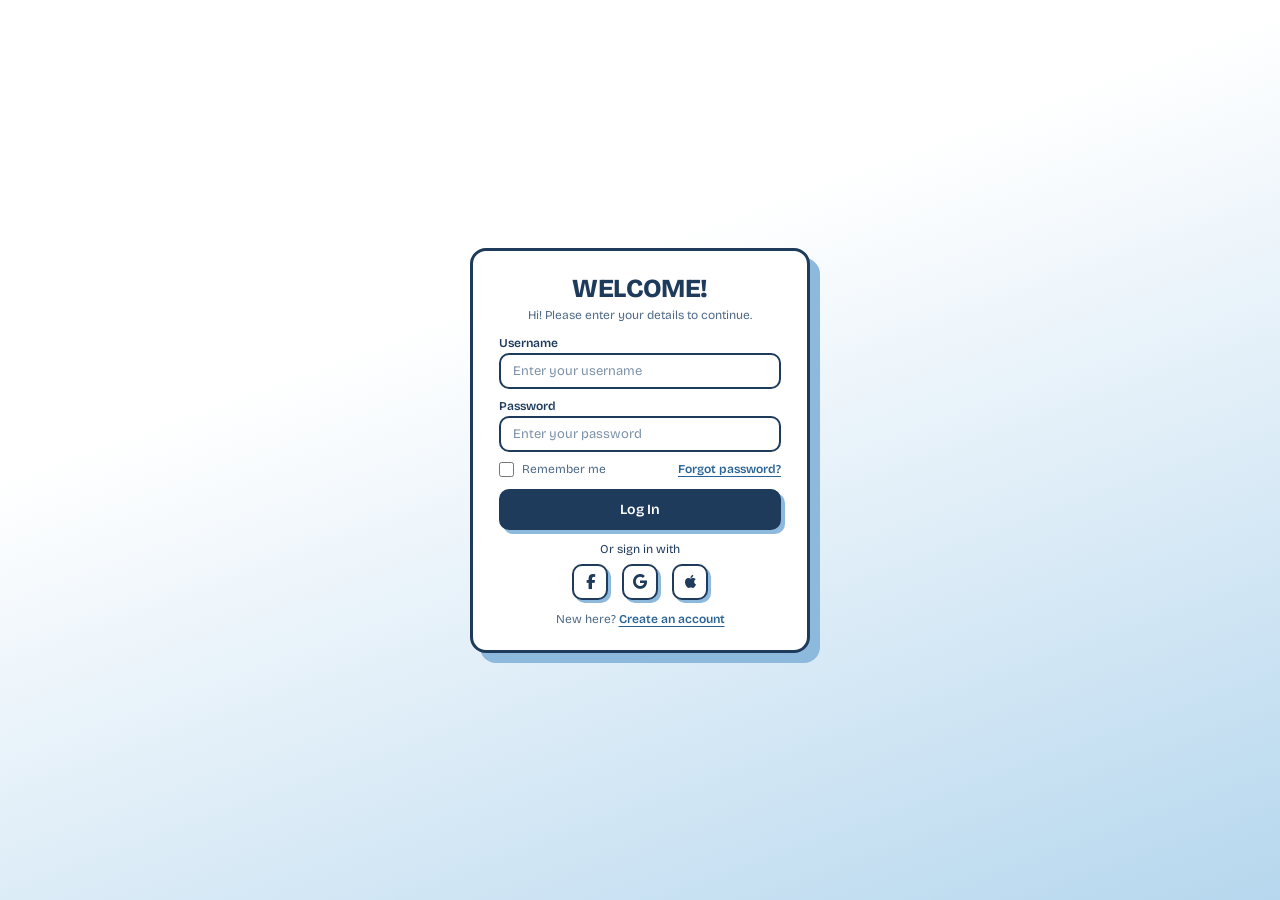
<file: index.html>
<!DOCTYPE html>
<html lang="en">
<head>
    <meta charset="UTF-8">

     <!-- Para magkasya ang page sa screen ng cellphone at hindi mukhang naka-zoom out -->
    <meta name="viewport" content="width=device-width, initial-scale=1.0"> 
    <title>Login Page</title>
    
    <link rel="stylesheet" href="https://cdnjs.cloudflare.com/ajax/libs/font-awesome/6.5.1/css/all.min.css">
    
     <!-- Kinukuha ang font na "Bricolage Grotesque" mula sa Google Fonts (weights: 400, 500, 600, 800) -->
    <link href="https://fonts.googleapis.com/css2?family=Bricolage+Grotesque:wght@400;500;600;800&display=swap" rel="stylesheet">
    <link rel="stylesheet" href="style.css">
</head>

<body>

    <div class="login-container">

        <div class="login-box">

            <h2>WELCOME!</h2>
            <p class="subtitle">Hi! Please enter your details to continue.</p>

            <form>

                <div class="input-group">
                    <label for="username">Username</label>
                    <input
                        type="text"
                        id="username"
                        name="username"
                        placeholder="Enter your username"
                        autocomplete="username"
                        required
                    >
                </div>

                <div class="input-group">
                    <label for="password">Password</label>
                    <input
                        type="password"
                        id="password"
                        name="password"
                        placeholder="Enter your password"
                        autocomplete="current-password"
                        required
                    >
                </div>

                <div class="options">
                    <label class="remember">
                        <input type="checkbox" name="remember">
                        Remember me
                    </label>

                    <a href="#">Forgot password?</a>
                </div>

                <button type="submit">Log In</button>

                <p class="social-text">Or sign in with</p>
                    <div class="social-icons">
                            <a href="#" title="Facebook"><i class="fa-brands fa-facebook-f"></i></a>
                            <a href="#" title="Google"><i class="fa-brands fa-google"></i></a>
                            <a href="#" title="Apple"><i class="fa-brands fa-apple"></i></a>
                    </div>

                <p class="signup">
                    New here?
                    <a href="#">Create an account</a>
                </p>
            </form>
  </div>

        </div>

    </div>

</body>
</html>
</file>
<file: style.css>
/* ===== Colors used across the page ===== */
:root {
    --white:        #ffffff;
    --powder:       #b6d7ee;
    --powder-deep:  #8db9dc;

    --navy:         #1f3b5c;
    --navy-mid:     #2d5482;
    --blue-link:    #2a6496;

    --muted:        #4f6a86;
}

/* ===== Reset: remove default spacing, set the font ===== */
* {
    margin: 0;
    padding: 0;
    box-sizing: border-box;
    font-family: "Bricolage Grotesque", Arial, sans-serif;
}

/* ===== Page background, card centered ===== */
body {
    padding:40px;
    min-height: 100vh;
    min-height: 100dvh;
    display: flex;
    justify-content: center;
    align-items: center;
    background: linear-gradient(160deg,
                var(--white) 0%,
                var(--white) 35%,
                var(--powder) 100%);
}

/* Outer wrapper that controls the card's width */
.login-container {
    width: 100%;
    max-width: 360px;
    padding: 10px;
}

/* ===== The card ===== */
.login-box {
    /* height: auto lets the card grow to fit everything inside it */
    height: auto;
    min-height: 0;
    display: flex;
    flex-direction: column;
    justify-content: flex-start;

    background: var(--white);
    padding: 22px 26px 24px;
    border: 3px solid var(--navy);
    border-radius: 16px;
    box-shadow: 10px 10px 0 var(--powder-deep);
}

/* WELCOME! title */
.login-box h2 {
    text-align: center;
    color: var(--navy);
    font-size: 26px;
    font-weight: 800;
    letter-spacing: -0.02em;
    margin-bottom: 4px;
}

.subtitle {
    text-align: center;
    color: var(--muted);
    font-size: 12px;
    margin-bottom: 14px;
}

/* ===== Username / Password fields ===== */
.input-group {
    margin-bottom: 10px;
}

.input-group label {
    display: block;
    color: var(--navy);
    font-size: 12px;
    font-weight: 600;
    margin-bottom: 3px;
}

.input-group input {
    width: 100%;
    padding: 8px 12px;
    border: 2px solid var(--navy);
    border-radius: 10px;
    outline: none;
    font-size: 13px;
    background: #ffffff;
    color: var(--navy);
    transition: box-shadow 0.15s ease, border-color 0.15s ease;
}

.input-group input::placeholder {
    color: #7d92a8;
}

.input-group input:focus {
    border-color: var(--blue-link);
    box-shadow: 4px 4px 0 var(--powder-deep);
}

/* ===== Remember me + Forgot password row ===== */
.options {
    display: flex;
    justify-content: space-between;
    align-items: center;
    margin: 0 0 12px;
    font-size: 12px;
}

.remember {
    display: flex;
    align-items: center;
    gap: 8px;
    color: var(--muted);
}

.remember input {
    accent-color: var(--navy);
    width: 15px;
    height: 15px;
}

/* Links */
.options a,
.signup a {
    color: var(--blue-link);
    font-weight: 600;
    text-decoration: underline;
    text-underline-offset: 3px;
}

.options a:hover,
.signup a:hover {
    color: var(--navy);
}

/* ===== Log In button ===== */
.login-box button {
    width: 100%;
    padding: 10px;
    border: 2px solid var(--navy);
    border-radius: 10px;
    background: var(--navy);
    color: #ffffff;
    font-size: 14px;
    font-weight: 600;
    cursor: pointer;
    box-shadow: 4px 4px 0 var(--powder-deep);
    transition: transform 0.15s ease, box-shadow 0.15s ease, background 0.15s ease;
}

.login-box button:hover {
    background: var(--navy-mid);
    transform: translate(-2px, -2px);
    box-shadow: 6px 6px 0 var(--powder-deep);
}

.login-box button:active {
    transform: translate(3px, 3px);
    box-shadow: 0 0 0 var(--powder-deep);
}

.options a:focus-visible,
.signup a:focus-visible,
.login-box button:focus-visible {
    outline: 3px solid var(--blue-link);
    outline-offset: 3px;
}

/* ===== "Or sign in with" ===== */
.social-text {
    margin: 12px 0 8px;
    text-align: center;
    font-size: 12px;
    color: var(--navy);
}

/* Row of social buttons */
.social-icons {
    display: flex;
    justify-content: center;
    gap: 14px;
    margin-bottom: 4px;
}

/* Each button: rounded square, same style as the inputs */
.social-icons a {
    width: 36px;
    height: 36px;
    display: flex;
    justify-content: center;
    align-items: center;
    border: 2px solid var(--navy);
    border-radius: 10px;
    background: #fff;
    color: var(--navy);
    font-size: 15px;
    text-decoration: none;
    box-shadow: 3px 3px 0 var(--powder-deep);
    transition: transform 0.15s, box-shadow 0.15s;
}

/* Press effect on hover */
.social-icons a:hover {
    transform: translate(2px, 2px);
    box-shadow: 1px 1px 0 var(--powder-deep);
}

/* ===== "New here? Create an account" ===== */
.signup {
    text-align: center;
    margin-top: 12px;
    color: var(--muted);
    font-size: 12px;
}

log-box{
    transform: scale(1.2);
    transform-origin:center;
}
</file>
